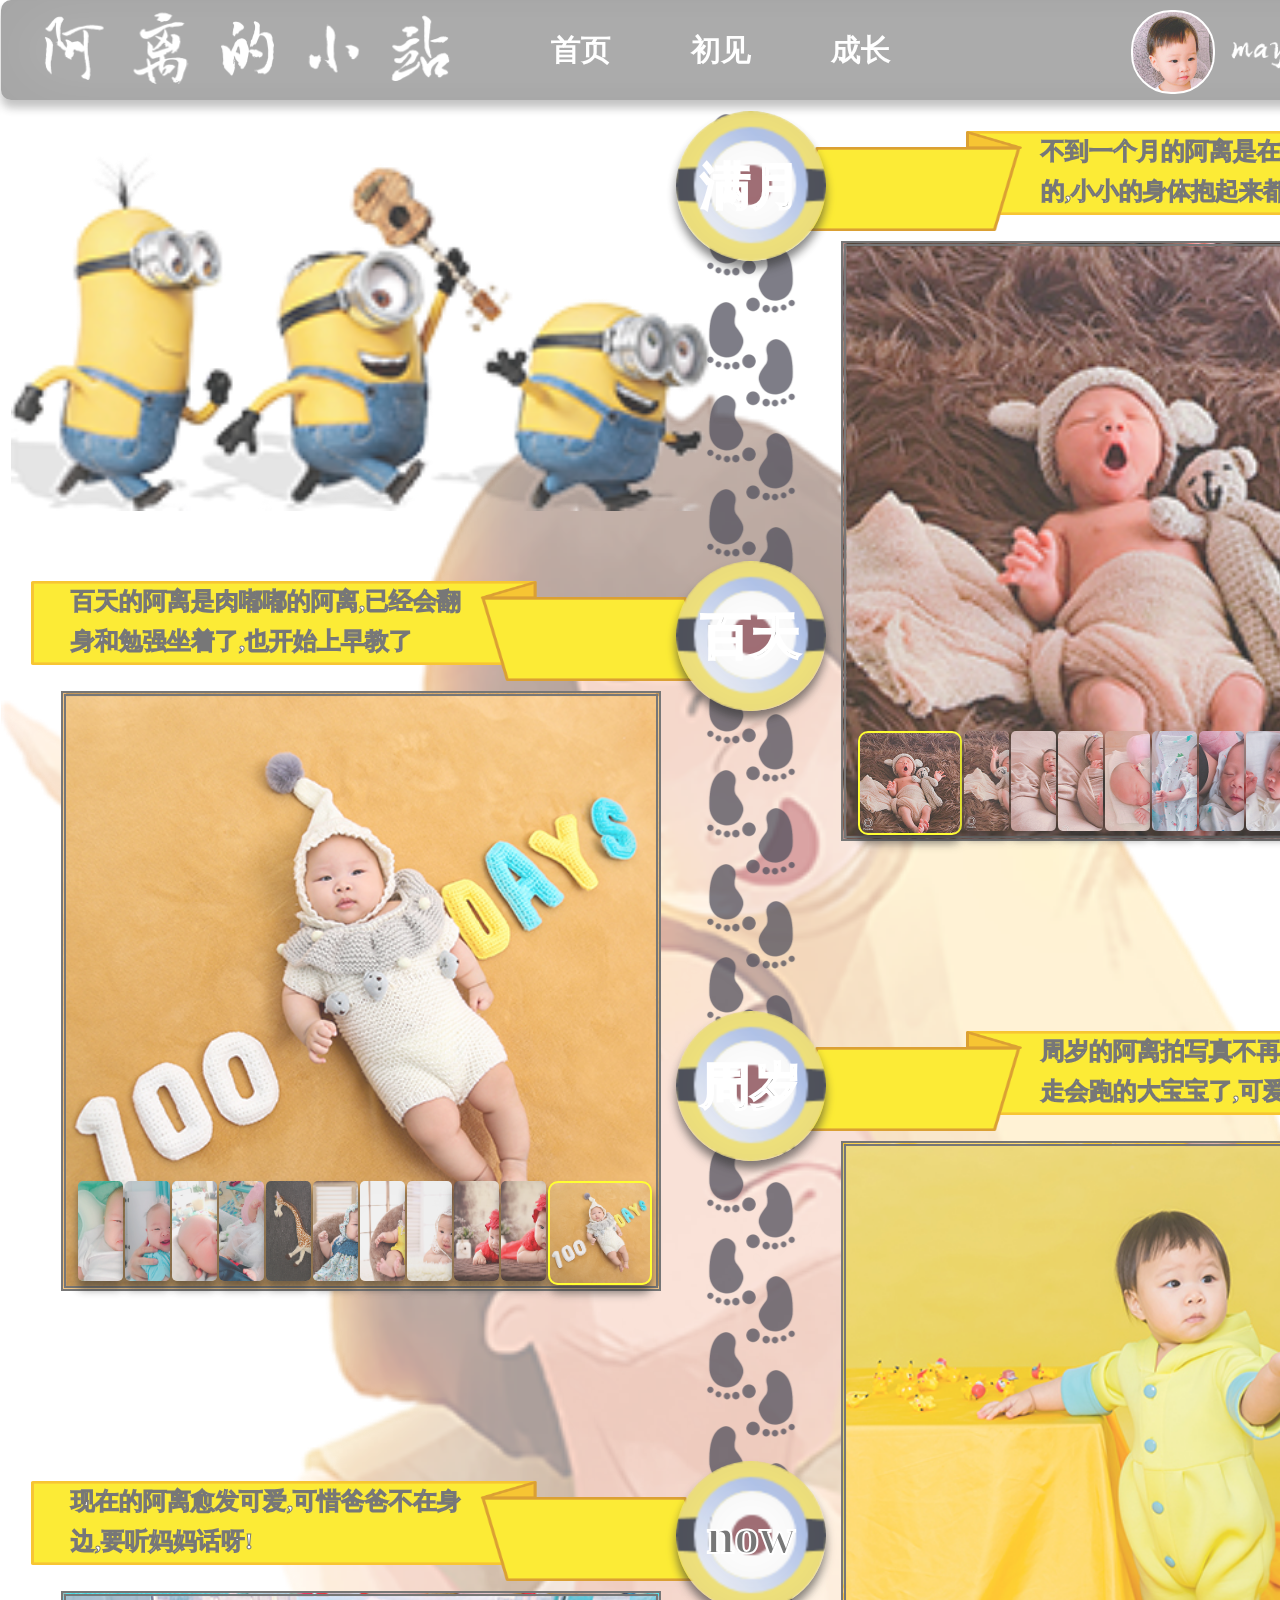
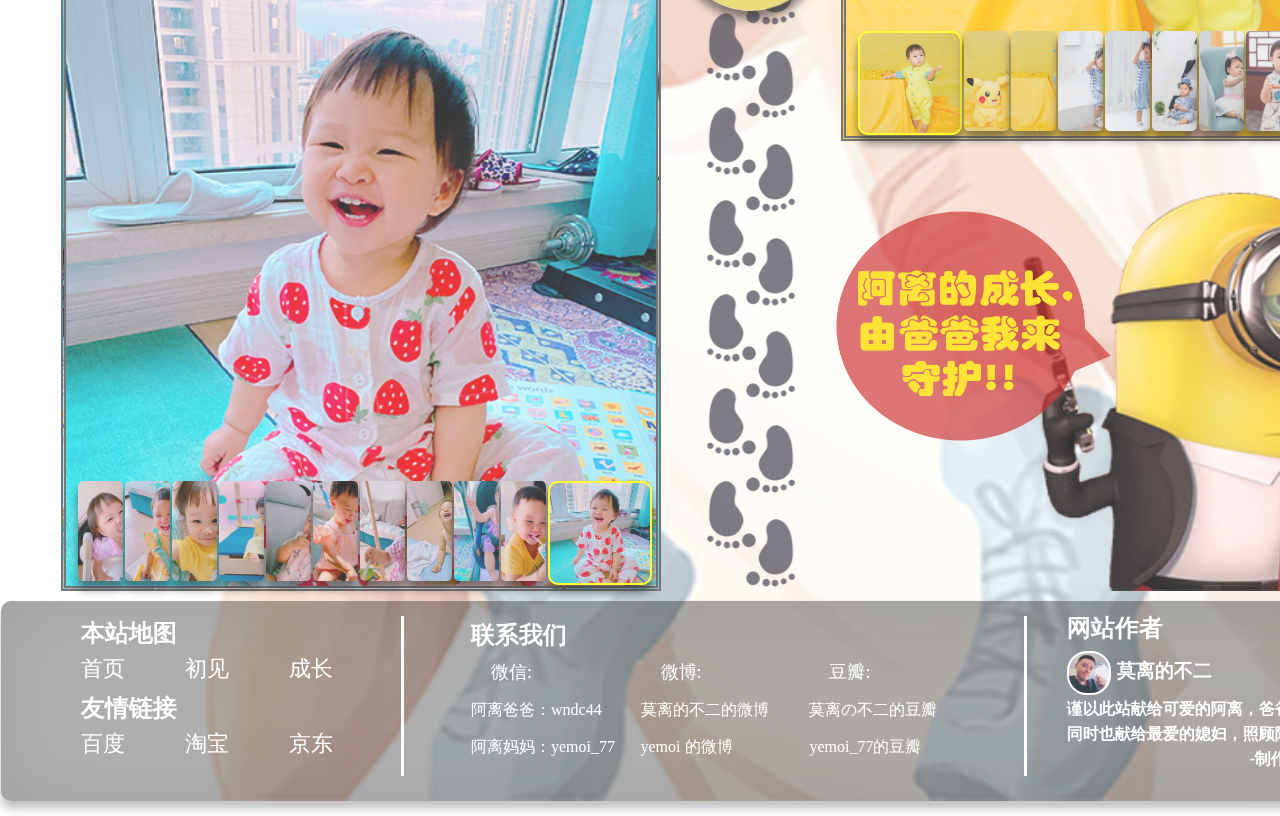
<file: grow.html>
<!DOCTYPE html>
<!DOCTYPE html>
<html>
	<head>
		<meta charset="utf-8" />
		<title>阿离的小站-成长</title>
		<link rel="stylesheet" type="text/css" href="css/bg.css" />
		<link rel="stylesheet" type="text/css" href="css/top.css" />
		<link rel="stylesheet" type="text/css" href="css/mainGrow.css" />
		<link rel="stylesheet" type="text/css" href="css/bottom.css" />

		<script type="text/javascript">
			var crr = ["manyue", "baitian", "zhousui", "now"];

			function init() {
				for (var i = 0; i < crr.length; i++) {
					var b = document.getElementById(crr[i]);
					for (var j = 0; j < 11; j++) {
						var c = document.createElement("div");
						c.setAttribute("id", crr[i] + j);
						c.setAttribute("onmouseover", "photoshow(this)");
						c.setAttribute("onclick", "bigphoto(this)");
						c.style.backgroundImage = "url(img/" + crr[i] + j + ".JPG)";
						c.style.float = "left";
						if (i == 0 || i == 2) {
							if (j == 0) {
								c.setAttribute("class", "photoout")
								b.parentNode.style.backgroundImage="url(img/" + crr[i] + j + ".JPG)";
							} else {
								c.setAttribute("class", "photoin");
							}
						} else {
							if (j == 10) {
								c.setAttribute("class", "photoout");
								b.parentNode.style.backgroundImage="url(img/" + crr[i] + j + ".JPG)";
							} else {
								c.setAttribute("class", "photoin");
							}
						}
						b.appendChild(c);
					}
				}
			}

			function photoshow(e) {
				var arr = e.parentNode.children;
				for (var i = 0; i < arr.length; i++) {
					arr[i].setAttribute("class", "photoin");
				}
				e.setAttribute("class", "photoout");
			}
			
			function bigphoto(e) {
				var k = e.parentNode.parentNode;
				var m=e.getAttribute("id");
				k.style.backgroundImage="url(img/" + m+ ".JPG)";
			}
		</script>
	</head>
	<body onload="init()">
		<div id="container">
			<div id="top">
				<div class="left"></div>
				<div class="middle">
					<ul>
						<li><a href="index.html">首页</a></li>
						<li><a href="born.html">初见</a></li>
						<li><a href="grow.html">成长</a></li>
					</ul>
				</div>
				<div class="right">
					<div class="right1"></div>
					<div class="right2"></div>
				</div>
			</div>
			<div id="main">
				<div class="top"></div>
				<div class="middle">
				<div class="a">
					<h1>满月</h1>
				</div>
				<div class="b">
					<h1>百天</h1>
				</div>
				<div class="c">
					<h1>周岁</h1>
				</div>
				<div class="d">
					<h1>now</h1>
				</div>
				</div>
				<div id="my">
					<div class="top">
						<h2>不到一个月的阿离是在月子中心度过的,小小的身体抱起来都得小心翼翼</h2>
					</div>
					<div class="bottom"><div id="manyue"></div></div>
				</div>
				<div id="bt">
					<div class="top">
						<h2>百天的阿离是肉嘟嘟的阿离,已经会翻身和勉强坐着了,也开始上早教了</h2>
					</div>
					<div class="bottom"><div id="baitian"></div></div>
				</div>
				<div id="zs">
					<div class="top">
						<h2>周岁的阿离拍写真不再哭了,已经是会走会跑的大宝宝了,可爱!</h2>
					</div>
					<div class="bottom"><div id="zhousui"></div></div>
				</div>
				<div id="n">
					<div class="top">
						<h2>现在的阿离愈发可爱,可惜爸爸不在身边,要听妈妈话呀!</h2>
					</div>
					<div class="bottom"><div id="now"></div></div>
				</div>
				<div class="down"></div>
				<div class="down1"></div>
			</div>
			<div id="bottom">
				<div class="left">
					<div class="top">
						<h3>本站地图</h3>
						<ul>
							<li><a href="index.html">首页</a></li>
							<li><a href="born.html">初见</a></li>
							<li><a href="grow.html">成长</a></li>
						</ul>

					</div>
					<div class="bottom">
						<h3>友情链接</h3>
						<ul>
							<li><a href="http://www.baidu.com">百度</a></li>
							<li><a href="http://www.taobao.com">淘宝</a></li>
							<li><a href="http://www.jd.com">京东</a></li>
						</ul>
					</div>
				</div>
				<div class="middle">
					<table border="0">
						<tr>
							<th colspan="3">联系我们</th>
						</tr>
						<tr>
							<td>
								<font class="tittle">微信:</font>
							</td>
							<td>
								<font class="tittle">微博:</font>
							</td>
							<td>
								<font class="tittle">豆瓣:</font>
							</td>
						</tr>
						<tr>
							<td width="170px">阿离爸爸：wndc44</td>
							<td width="170px"><a href="https://weibo.com/1540470873/profile?topnav=1&wvr=6" target="_blank">莫离的不二的微博</a></td>
							<td width="170px"><a href="https://www.douban.com/people/wndc44/" target="_blank">莫离の不二的豆瓣</a></td>

						</tr>
						<tr>
							<td>阿离妈妈：yemoi_77</td>
							<td><a href="https://weibo.com/475771584?from=myfollow_group&is_all=1" target="_blank">yemoi 的微博</a></td>
							<td width="140px"><a href="https://www.douban.com/people/3048466/" target="_blank">yemoi_77的豆瓣 </a></td>
						</tr>

					</table>

					<div id="wx"></div>
					<div id="wb"></div>
					<div id="db"></div>
				</div>
				<div class="right">
					<h2>网站作者</h2>
					<div class="pic"></div>
					<h3>莫离的不二</h3>
					<p>谨以此站献给可爱的阿离，爸爸想你了！<br />同时也献给最爱的媳妇，照顾阿离辛苦啦~</p>
					<p align="right">-制作于数字化转型培训期间</p>
				</div>
			</div>
		</div>
	</body>
</html>
</file>
<file: css/bg.css>
*{margin: 0px;padding: 0px;font-family: "华文琥珀";color: white;}
a{text-decoration: none;color:white}
a:hover{color: yellow;}
#container{width:1500px ;height: 2400px;background-image: url(../img/bg1.png);background-size: 100% 100%; opacity:0.8;margin: auto;border: solid 1px white;border-radius: 10px;}
</file>
<file: css/top.css>
#top{width: 1500px;height: 100px;background-color: rgba(0,0,0,0.4);border-radius: 10px;position: fixed;top:0px;z-index: 5;box-shadow: 0 8px 10px rgba(0, 0, 0, 0.3), 0 0 80px rgba(0, 0, 0, 0.1) inset;}
#top>.left{width: 450px;height: 100px;background-image: url(../img/top1.png);background-size: 100% 100%;float: left;margin-left: 20px; }
#top>.middle{width: 600px;height: 100px;float: left;line-height: 100px;}
#top>.middle>ul>li{list-style: none;float: left;margin-left:80px ;}
#top>.middle>ul>li a{font-size: 30px;font-weight: bold;}
#top>.middle>ul>li a:hover{font-size: 35px;color: yellow;line-height: 90px;}
#top>.right>.right1{width: 80px;height: 80px;border: solid 2px white;border-radius: 40px;float: left;margin-left: 60px; margin-top:10px;background-image: url(../img/top3.JPG);background-size: 100% 100%;}
#top>.right>.right2{width: 250px;height: 35px;float:left;margin-left: 10px; margin-top: 35px;background-image: url(../img/top2.png);background-size: 100% 100%;}
</file>
<file: css/mainGrow.css>
#main{width: 1500px;height: 2080px;margin-top: 110px;position: relative;}

#main>.middle{width: 100px;height: 2080px;background-image: url(../img/foot.png);background-size: 100% 100%;position: absolute;top:0px;left: 700px;}
#main>.middle h1{font-size: 50px;color: #555555;text-align: center;line-height: 150px;-webkit-text-stroke: 2px white;}
#main>.middle>.a{width: 150px;height: 150px;background-image: url(../img/growpoint.png);background-size: 100% 100%;border-radius: 75px;box-shadow: 0 8px 10px rgba(0, 0, 0, 0.6), 0 0 80px rgba(0, 0, 0, 0.1) inset;position: absolute;left: -25px;top:0px;z-index: 2;}
#main>.middle>.b{width: 150px;height: 150px;background-image: url(../img/growpoint.png);background-size: 100% 100%;border-radius: 75px;box-shadow: 0 8px 10px rgba(0, 0, 0, 0.6), 0 0 80px rgba(0, 0, 0, 0.1) inset;position: absolute;left: -25px;top:450px;z-index: 2;}
#main>.middle>.c{width: 150px;height: 150px;background-image: url(../img/growpoint.png);background-size: 100% 100%;border-radius: 75px;box-shadow: 0 8px 10px rgba(0, 0, 0, 0.6), 0 0 80px rgba(0, 0, 0, 0.1) inset;position: absolute;left: -25px;top:900px;z-index: 2;}
#main>.middle>.d{width: 150px;height: 150px;background-image: url(../img/growpoint.png);background-size: 100% 100%;border-radius: 75px;box-shadow: 0 8px 10px rgba(0, 0, 0, 0.6), 0 0 80px rgba(0, 0, 0, 0.1) inset;position: absolute;left: -25px;top:1350px;z-index: 2;}

#main>.top{width: 700px;height: 360px;background-image: url(../img/topleft.png);background-size: 100% 100%;position: absolute;top:40px;left:10px;}
.photoout{width: 100px;height: 100px;margin-left:2px;border:solid 2px yellow;border-radius: 10px;background-size: 100% 100%; transition-property:all ; transition-duration: 1s;box-shadow: 0 8px 10px rgba(0, 0, 0, 0.6), 0 0 80px rgba(0, 0, 0, 0.1) inset;}
.photoin{width: 45px;height: 100px ;margin-left: 2px;border-radius: 5px;background-size: 200% 100%; transition-property:all;transition-duration: 1s;box-shadow: 0 8px 10px rgba(0, 0, 0, 0.6), 0 0 80px rgba(0, 0, 0, 0.1) inset; }
#main .bottom{width: 590px;height: 590px;border: double 5px #555;position: relative;background-size: 100% 100%;top:10px;}
#main>#my{width: 600px;height: 700px;position: absolute;left: 840px;top:20px;}
#main>#my>.top{width: 680px;height: 100px;margin-left: -50px;background-image: url(../img/g-right.png);background-size: 100% 100%;}
#main>#my>.top>h2{width: 400px;height: 80px; margin-left: 250px;line-height: 40px;-webkit-text-stroke: 1px #555;}

#main>#bt{width: 600px;height: 700px;position: absolute;left: 60px;top:470px;}
#main>#bt>.top{width: 680px;height: 100px;margin-left: -30px;background-image: url(../img/g-left.png);background-size: 100% 100%;}
#main>#bt>.top>h2{width: 400px;height: 80px; margin-left: 40px;line-height: 40px;-webkit-text-stroke: 1px #555;}

#main>#zs{width: 600px;height: 700px;position: absolute;left: 840px;top:920px;}
#main>#zs>.top{width: 680px;height: 100px;margin-left: -50px;background-image: url(../img/g-right.png);background-size: 100% 100%;}
#main>#zs>.top>h2{width: 400px;height: 80px; margin-left: 250px;line-height: 40px;-webkit-text-stroke: 1px #555;}

#main>#n{width: 600px;height: 700px;position: absolute;left: 60px;top:1370px;}
#main>#n>.top{width: 680px;height: 100px;margin-left: -30px;background-image: url(../img/g-left.png);background-size: 100% 100%;}
#main>#n>.top>h2{width: 400px;height: 80px; margin-left: 40px;line-height: 40px;-webkit-text-stroke: 1px #555;}

#manyue{width: 580px;height: 100px;position: absolute;top:485px;left:10px;}
#baitian{width: 580px;height: 100px;position: absolute;top:485px;left:10px;}
#zhousui{width: 580px;height: 100px;position: absolute;top:485px;left:10px;}
#now{width: 580px;height: 100px;position: absolute;top:485px;left:10px;}
#main>.down{width: 500px;height: 400px;background-image: url(../img/growdown.png);background-size: 100% 100%;position: absolute;top:1680px;left: 1000px;}
#main>.down1{width: 280px;height: 230px;background-image: url(../img/growdown2.png);background-size: 100% 100%;position: absolute;top:1700px;left: 830px;}
</file>
<file: css/bottom.css>
#bottom{width: 1500px;height: 200px;background-color: rgba(0,0,0,0.4);border-radius: 10px;margin-top: 10px;box-shadow: 0 8px 10px rgba(0, 0, 0, 0.3), 0 0 80px rgba(0, 0, 0, 0.1) inset;}
#bottom>.left{width: 380px;height: 160px;float: left;margin:15px 0px 0px 20px;}
#bottom>.left>.top{width: 380;height: 70px;line-height: 35px;}
#bottom>.left>.bottom{width: 380;height: 70px;line-height: 35px;margin-top: 5px;}
#bottom>.left li{list-style: none;float: left;margin-left: 60px;}
#bottom>.left h3{margin-left: 60px;font-size: 24px;}
#bottom>.left a{font-size: 22px;}
#bottom>.left a:hover{font-size: 24px;}

#bottom>.middle{width: 620px;height: 160px;float: left; ;margin-top: 15px;border-right:solid 3px white ;border-left:solid 3px white;position: relative;}
#bottom>.middle>table{width: 510px;margin-left: 65px;line-height: 35px}
#bottom>.middle>table th{font-size: 24px;text-align: left;height: 35px;}
#bottom>.middle>table .tittle{font-size: 18px ;margin-left: 20px;}
#bottom>.middle>#wx{width: 20px;height: 20px;background-image: url(https://cdn.maczd.com/img/2017/07/2610535148.png);background-size: 100% 100%;position: absolute;left: 65px;top:46px;}
#bottom>.middle>#wb{width: 20px;height: 20px;background-image: url(https://maxcdn.icons8.com/Share/icon/Logos/weibo1600.png);background-size: 100% 100%;position: absolute;left: 235px;top:46px;}
#bottom>.middle>#db{width: 20px;height: 20px;background-image: url(https://img3.doubanio.com/f/frodo/144e6fb7d96701944e7dbb1a9bad51bdb1debe29/pics/app/logo.png);background-size: 100% 100%;position: absolute;left: 405px;top:46px;}
#bottom>.middle a:hover{font-size: 18px;}

#bottom>.right{width: 380px;height: 200px;margin-left: 40px;float: left;margin-top: 15px;line-height: 25px;position: relative;}
#bottom>.right>h2{height: 30px;}
#bottom>.right>h3{margin-left:50px;height: 50px;line-height: 50px;}
#bottom>.right>p{font-family: "华文行楷";font-weight: bold;}
#bottom>.right>.pic{height: 40px;width: 40px;background-image: url(../img/IMG_2922.JPG);background-size: 100% 100%;border: solid 2px white; border-radius: 20px; position: absolute;left:0px;top:35px;}
</file>
